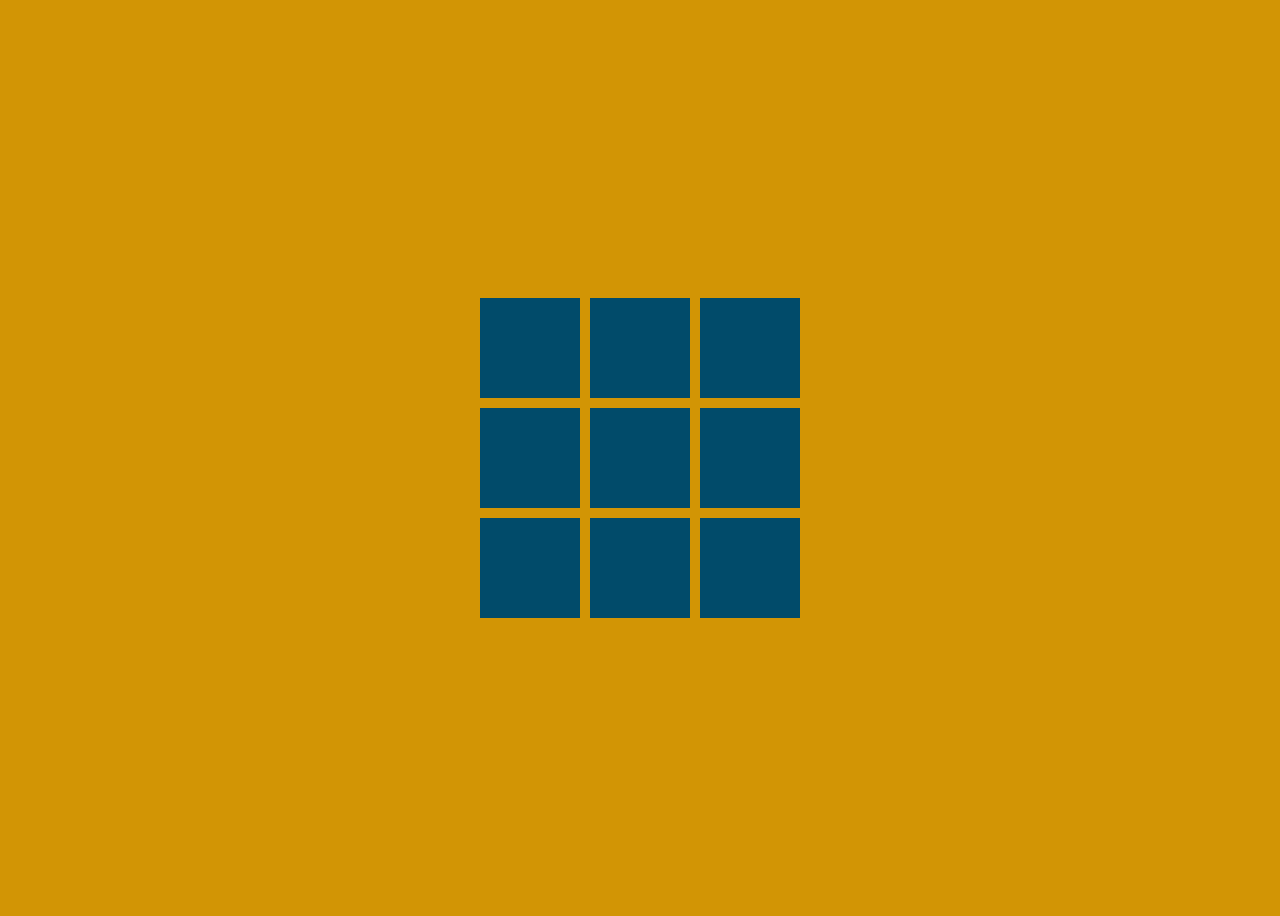
<file: TIC TAC TOE/index.html>
<!DOCTYPE html>
<html lang="en">
<head>
    <meta charset="UTF-8">
    <meta name="viewport" content="width=device-width, initial-scale=1.0">
    <title>Tic Tac Toe</title>
    <link rel="stylesheet" href="style.css">
</head>
<body>
    <div id="game-board" class="board">
        <div class="cell" data-cell></div>
        <div class="cell" data-cell></div>
        <div class="cell" data-cell></div>
        <div class="cell" data-cell></div>
        <div class="cell" data-cell></div>
        <div class="cell" data-cell></div>
        <div class="cell" data-cell></div>
        <div class="cell" data-cell></div>
        <div class="cell" data-cell></div>
    </div>
    <div id="winning-message" class="winning-message">
        <div data-winning-message-text></div>
        <button id="restartButton">Yeniden Başlat</button>
    </div>
    <script src="script.js"></script>
</body>
</html>
</file>
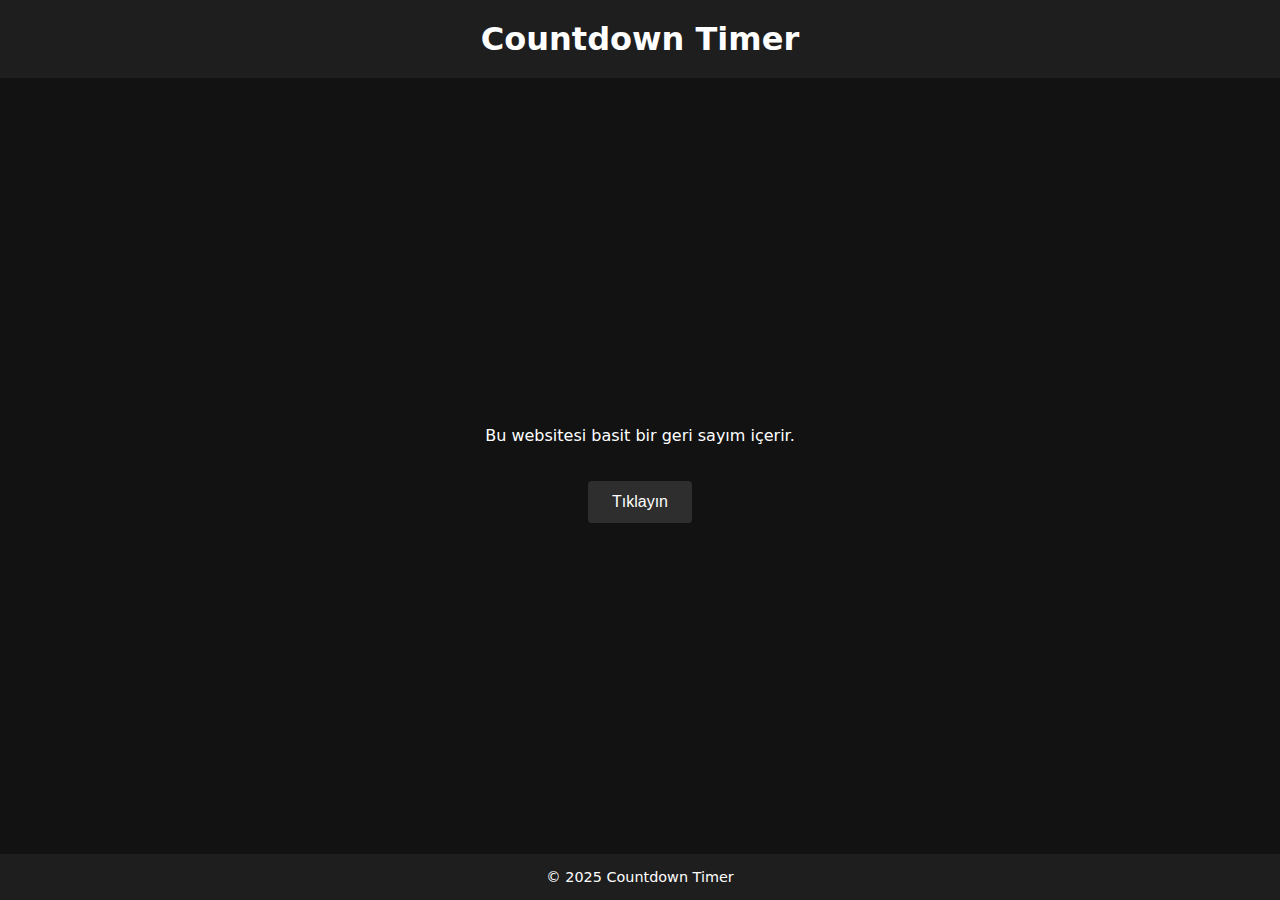
<file: TimerCountdown/index.html>
<!DOCTYPE html>
<html lang="en">
<head>
  <meta charset="UTF-8">
  <meta name="viewport" content="width=device-width, initial-scale=1.0">
  <title>TikTak</title>
  <style>
    body {
      font-family: system-ui, -apple-system, BlinkMacSystemFont, 'Segoe UI', Roboto, Oxygen, Ubuntu, Cantarell, 'Open Sans', 'Helvetica Neue', sans-serif;
      background-color: #121212;
      color: #ffffff;
      margin: 0;
      padding: 0;
      display: flex;
      flex-direction: column;
      min-height: 100vh;
      text-align: center;
    }
    
    header {
      background-color: #1e1e1e;
      padding: 20px;
      font-size: 2rem;
      font-weight: bold;
    }
    
    main {
      flex: 1;
      display: flex;
      flex-direction: column;
      align-items: center;
      justify-content: center;
      padding: 20px;
    }
    
    .timer-container {
      display: flex;
      justify-content: center;
      gap: 15px;
      margin: 30px 0;
    }
    
    .timer-block {
      display: flex;
      flex-direction: column;
      align-items: center;
      background-color: #1e1e1e;
      border-radius: 8px;
      padding: 15px;
      min-width: 100px;
      box-shadow: 0 4px 6px rgba(0, 0, 0, 0.5);
    }
    
    .timer-value {
      font-size: 3.5rem;
      font-weight: bold;
      font-family: 'Courier New', monospace;
      color: #000000;
      text-shadow: 0 0 10px rgba(255, 248, 120, 0.889);
    }
    
    .timer-label {
      font-size: 1rem;
      text-transform: uppercase;
      margin-top: 5px;
      color: #aaaaaa;
    }
    
    button {
      background-color: #2e2e2e;
      color: #ffffff;
      border: none;
      padding: 12px 24px;
      font-size: 1rem;
      border-radius: 4px;
      cursor: pointer;
      margin-top: 20px;
      transition: background-color 0.3s;
    }
    
    button:hover {
      background-color: #3e3e3e;
    }
    
    footer {
      background-color: #1e1e1e;
      padding: 15px;
      font-size: 0.9rem;
    }
  </style>
</head>
<body>
  <header>Countdown Timer</header>
  <main>
    <p>Bu websitesi basit bir geri sayım içerir.</p>
    <div id="countdown"></div>
    <button id="startButton">Tıklayın</button>
  </main>
  <footer>&copy; 2025 Countdown Timer</footer>

  <script>
    function createCountdownTimer(targetDate, elementId) {
      const timerElement = document.getElementById(elementId);

      if (!timerElement) {
        console.error(`Element ID: "${elementId}" bulunamadi.`);
        return;
      }

      const timerInterval = setInterval(function() {
        const now = new Date().getTime();
        const timeRemaining = new Date(targetDate).getTime() - now;
        
        if (timeRemaining < 0) {
          clearInterval(timerInterval);
          timerElement.innerHTML = "<div class='timer-complete'>Süre doldu!</div>";
          return;
        }

        const days = Math.floor(timeRemaining / (1000 * 60 * 60 * 24));
        const hours = Math.floor((timeRemaining % (1000 * 60 * 60 * 24)) / (1000 * 60 * 60));
        const minutes = Math.floor((timeRemaining % (1000 * 60 * 60)) / (1000 * 60));
        const seconds = Math.floor((timeRemaining % (1000 * 60)) / 1000);

        const formatNumber = (num) => num.toString().padStart(2, '0');

        timerElement.innerHTML = `
        <div class="timer-container">
          <div class="timer-block">
            <span class="timer-value">${formatNumber(days)}</span>
            <span class="timer-label">Günler</span>
          </div>      
          <div class="timer-block">
            <span class="timer-value">${formatNumber(hours)}</span>
            <span class="timer-label">Saatler</span>
          </div>
          <div class="timer-block">
            <span class="timer-value">${formatNumber(minutes)}</span>
            <span class="timer-label">Dakikalar</span>
          </div>
          <div class="timer-block">
            <span class="timer-value">${formatNumber(seconds)}</span>
            <span class="timer-label">Saniyeler</span>
          </div>
        </div>`;
      }, 1000);
      
      return timerInterval;
    }

    document.getElementById("startButton").addEventListener("click", function() {
      const targetDate = new Date();
      targetDate.setDate(targetDate.getDate() + 1);
      
      createCountdownTimer(targetDate, "countdown");
      
      this.textContent = "Geri Sayım Başladı!";
      this.disabled = true;
    });
  </script>
</body>
</html>
</file>
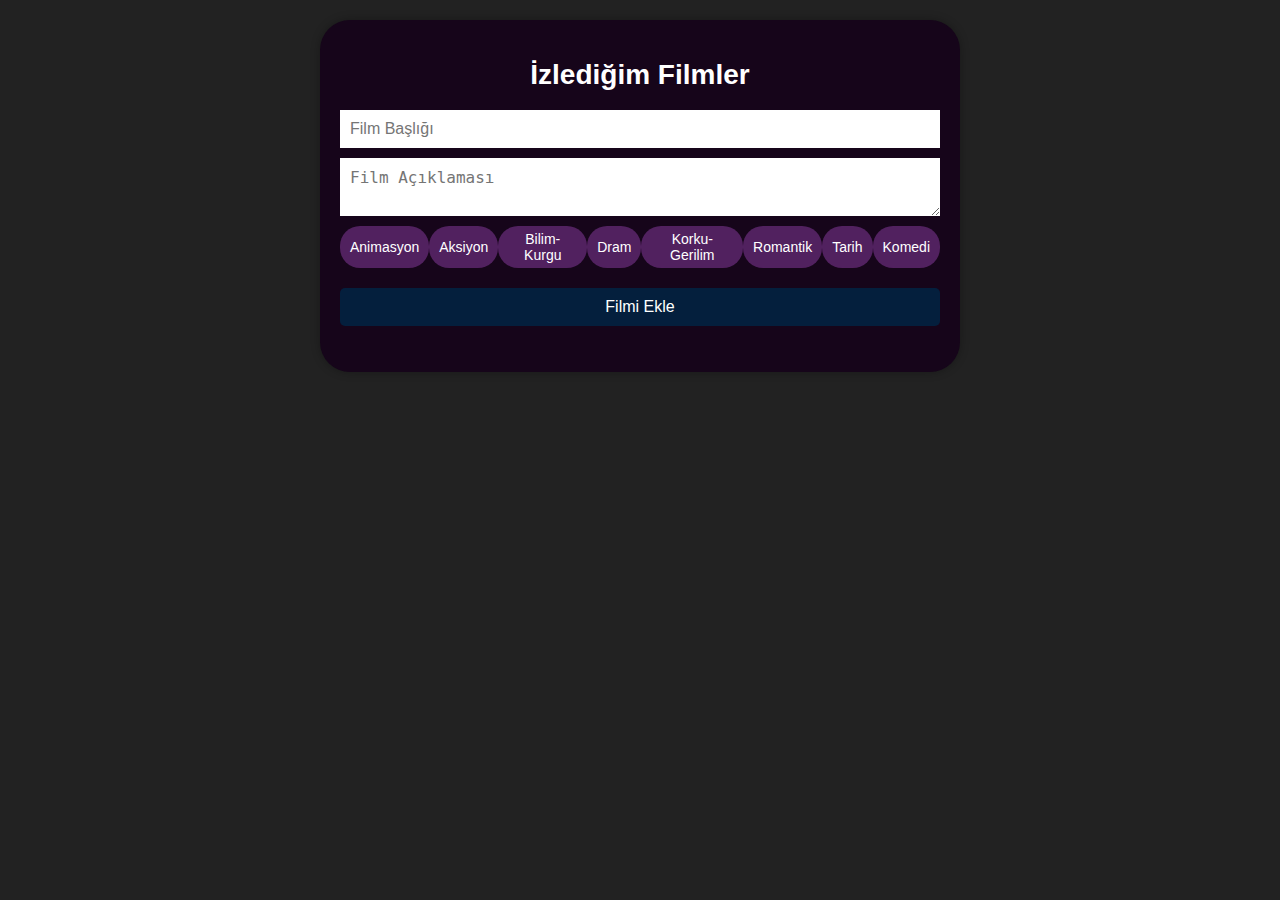
<file: Örnek Film Sitesi Güncel/index.html>
<!DOCTYPE html>
<html lang="tr">
<head>
    <meta charset="UTF-8">
    <meta name="viewport" content="width=device-width, initial-scale=1.0">
    <title>Film İzleme Listesi</title>
    <link rel="stylesheet" href="style.css">
</head>
<body>
    <div class="container">
        <h1>İzlediğim Filmler</h1>
        <form id="movie-form">
            <input type="text" id="title" placeholder="Film Başlığı" required>
            <textarea id="description" placeholder="Film Açıklaması" required></textarea>
            <div class="genre-buttons">
                <button type="button" class="genre-btn" onclick="selectGenre('Animasyon')">Animasyon</button>
                <button type="button" class="genre-btn" onclick="selectGenre('Aksiyon')">Aksiyon</button>
                <button type="button" class="genre-btn" onclick="selectGenre('Bilim-Kurgu')">Bilim-Kurgu</button>
                <button type="button" class="genre-btn" onclick="selectGenre('Dram')">Dram</button>
                <button type="button" class="genre-btn" onclick="selectGenre('Korku-Gerilim')">Korku-Gerilim</button>
                <button type="button" class="genre-btn" onclick="selectGenre('Romantik')">Romantik</button>
                <button type="button" class="genre-btn" onclick="selectGenre('Tarih')">Tarih</button>
                <button type="button" class="genre-btn" onclick="selectGenre('Komedi')">Komedi</button>

            </div>
            <button type="submit">Filmi Ekle</button>
        </form>
        <ul id="movie-list"></ul>
    </div>

    <script src="functions.js"></script>
</body>
</html>
</file>
<file: TIC TAC TOE/style.css>
body {
    display: flex;
    justify-content: center;
    align-items: center;
    height: 100vh;
    background-color: #d29505;
    color: #fff;
    font-family: Arial, sans-serif;
}

.board {
    display: grid;
    grid-template-columns: repeat(3, 100px);
    grid-template-rows: repeat(3, 100px);
    gap: 10px;
}

.cell {
    width: 100px;
    height: 100px;
    background-color: #014b6a;
    display: flex;
    align-items: center;
    justify-content: center;
    font-size: 40px;
    cursor: pointer;
}

.cell.x::before {
    content: 'X';
    color: white;
}

.cell.circle::before {
    content: 'O';
    color: white;
}

.winning-message {
    display: none;
    flex-direction: column;
    justify-content: center;
    align-items: center;
    position: absolute;
    font-family:Impact, Haettenschweiler, 'Arial Narrow Bold', sans-serif;
    top: 0;
    left: 0;
    right: 0;
    bottom: 0;
    background-color: rgb(0, 0, 0);
}

.winning-message.show {
    display: flex;
}
</file>
<file: Örnek Film Sitesi Güncel/style.css>
body {
    font-family: 'Arial', sans-serif;
    background-color: #222;
    color: #fff;
    margin: 0;
    padding: 0;
}

.container {
    max-width: 600px;
    margin: 20px auto;
    padding: 20px;
    background-color: #16051a;
    border-radius: 30px;
    box-shadow: 0 0 10px rgba(0, 0, 0, 0.3);
}

h1 {
    text-align: center;
    font-size: 28px;
}

form {
    display: flex;
    flex-direction: column;
}

input, textarea, button {
    margin-bottom: 10px;
    padding: 10px;
    font-size: 16px;
    border: none;
}

textarea {
    resize: vertical;
}

button {
    background-color: #041f3d;
    color: #fff;
    border: none;
    padding: 10px 20px;
    font-size: 16px;
    cursor: pointer;
    border-radius: 5px;
}

button:hover {
    background-color: #032141;
}

.genre-buttons {
    display: flex;
    justify-content: space-between;
    margin-bottom: 10px;
}

.genre-btn {
    background-color: #51215f;
    color: #fff;
    border: none;
    padding: 5px 10px;
    font-size: 14px;
    cursor: pointer;
    border-radius: 20px;
}

.genre-btn.selected {
    background-color: #1b3149;
}

ul {
    list-style: none;
    padding: 0;
}

li {
    background: #444;
    margin-bottom: 10px;
    padding: 10px;
    border-radius: 5px;
}

.genre {
    font-size: 12px;
    background-color: #777;
    color: #fff;
    padding: 5px 10px;
    border-radius: 10px;
    display: inline-block;
}

.rating {
    display: flex;
    justify-content: flex-start;
    gap: 5px;
}

.star {
    font-size: 20px;
    cursor: pointer;
    color: #ffdd57;
}

.star:hover {
    color: #ffbf00;
}
</file>
